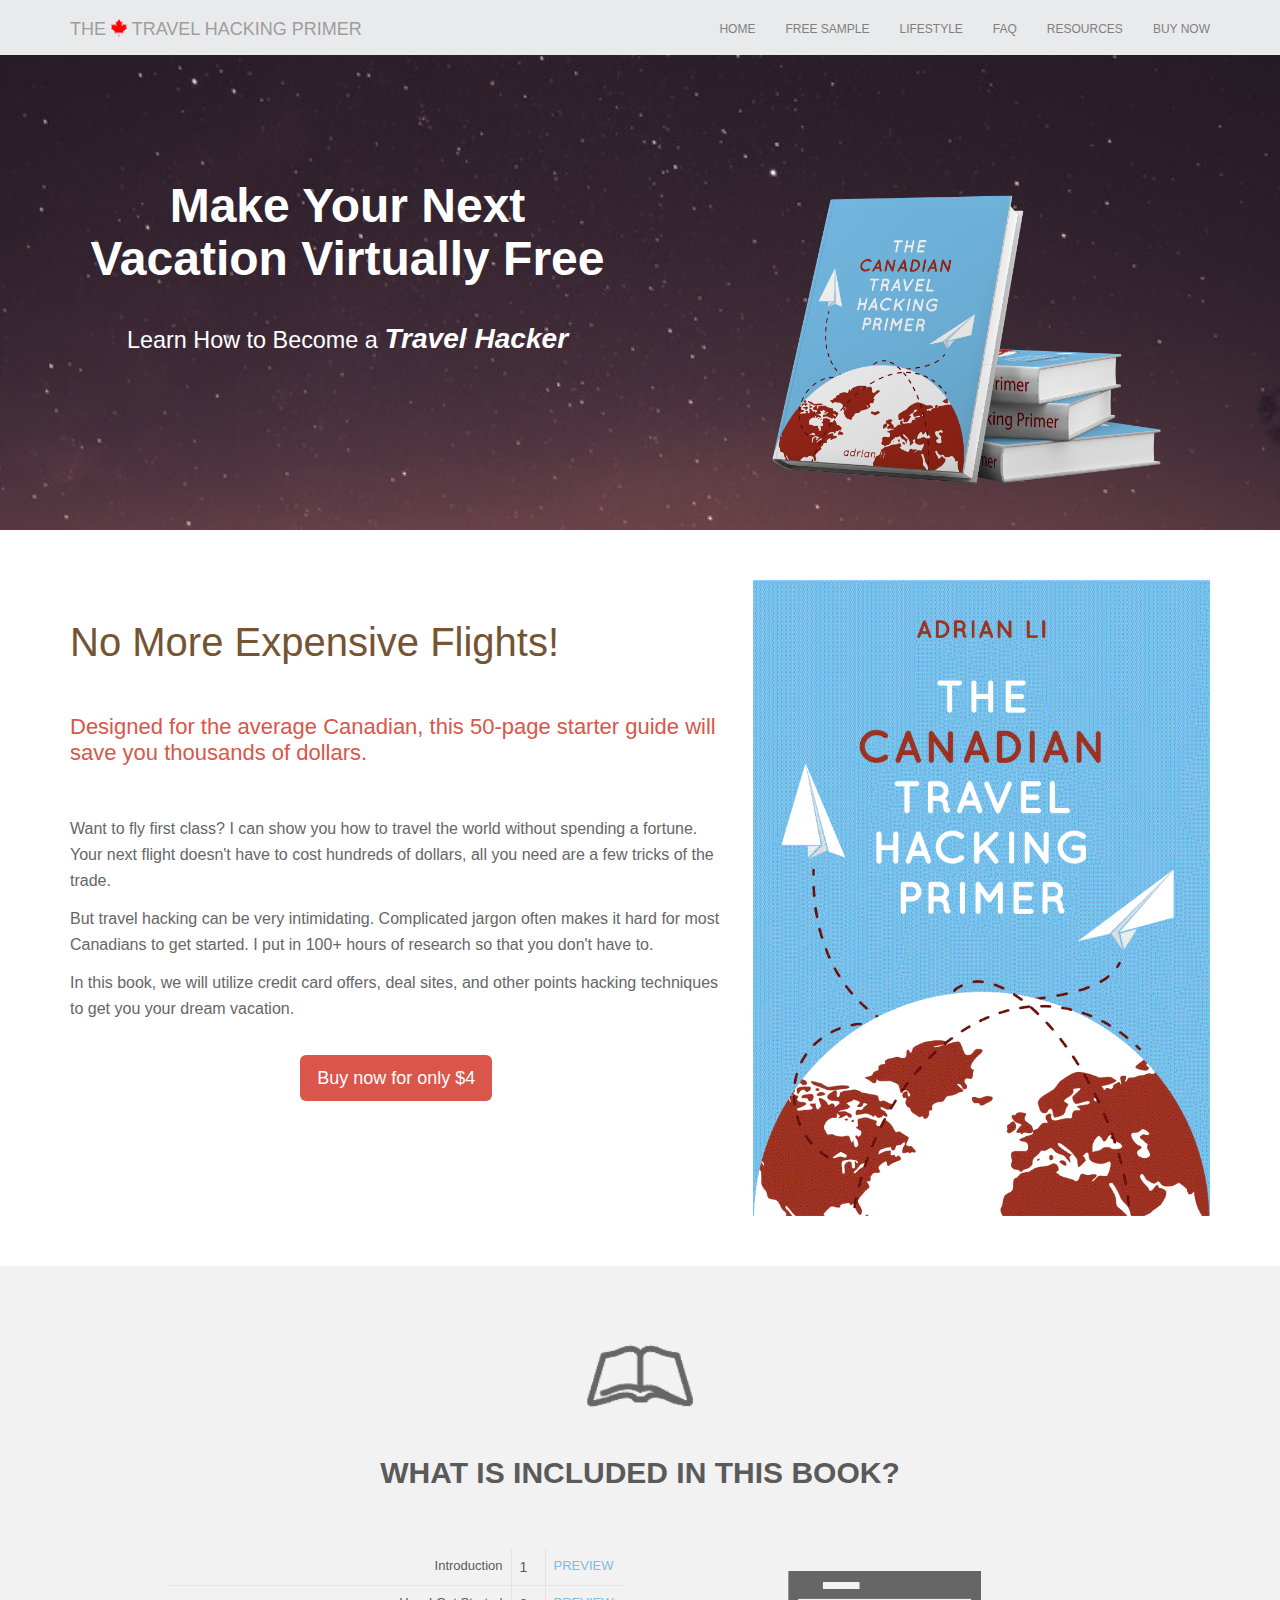
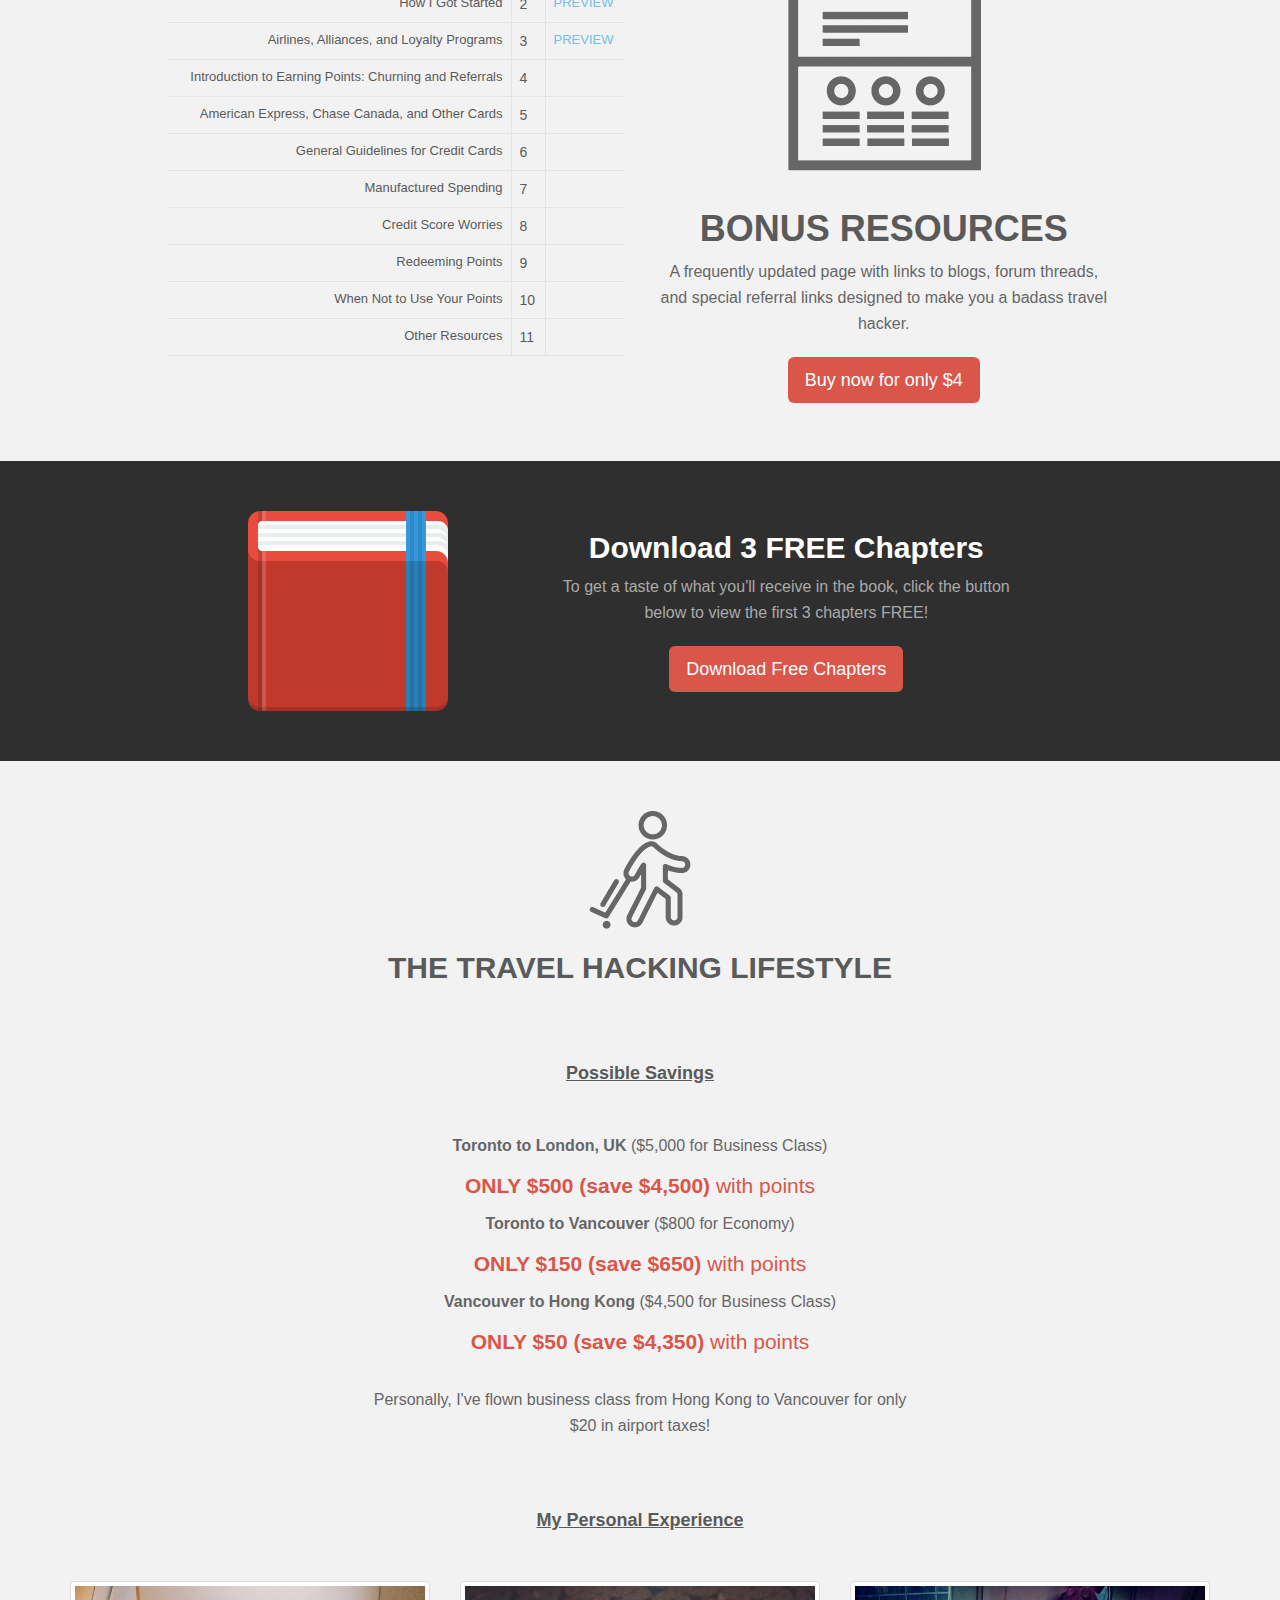
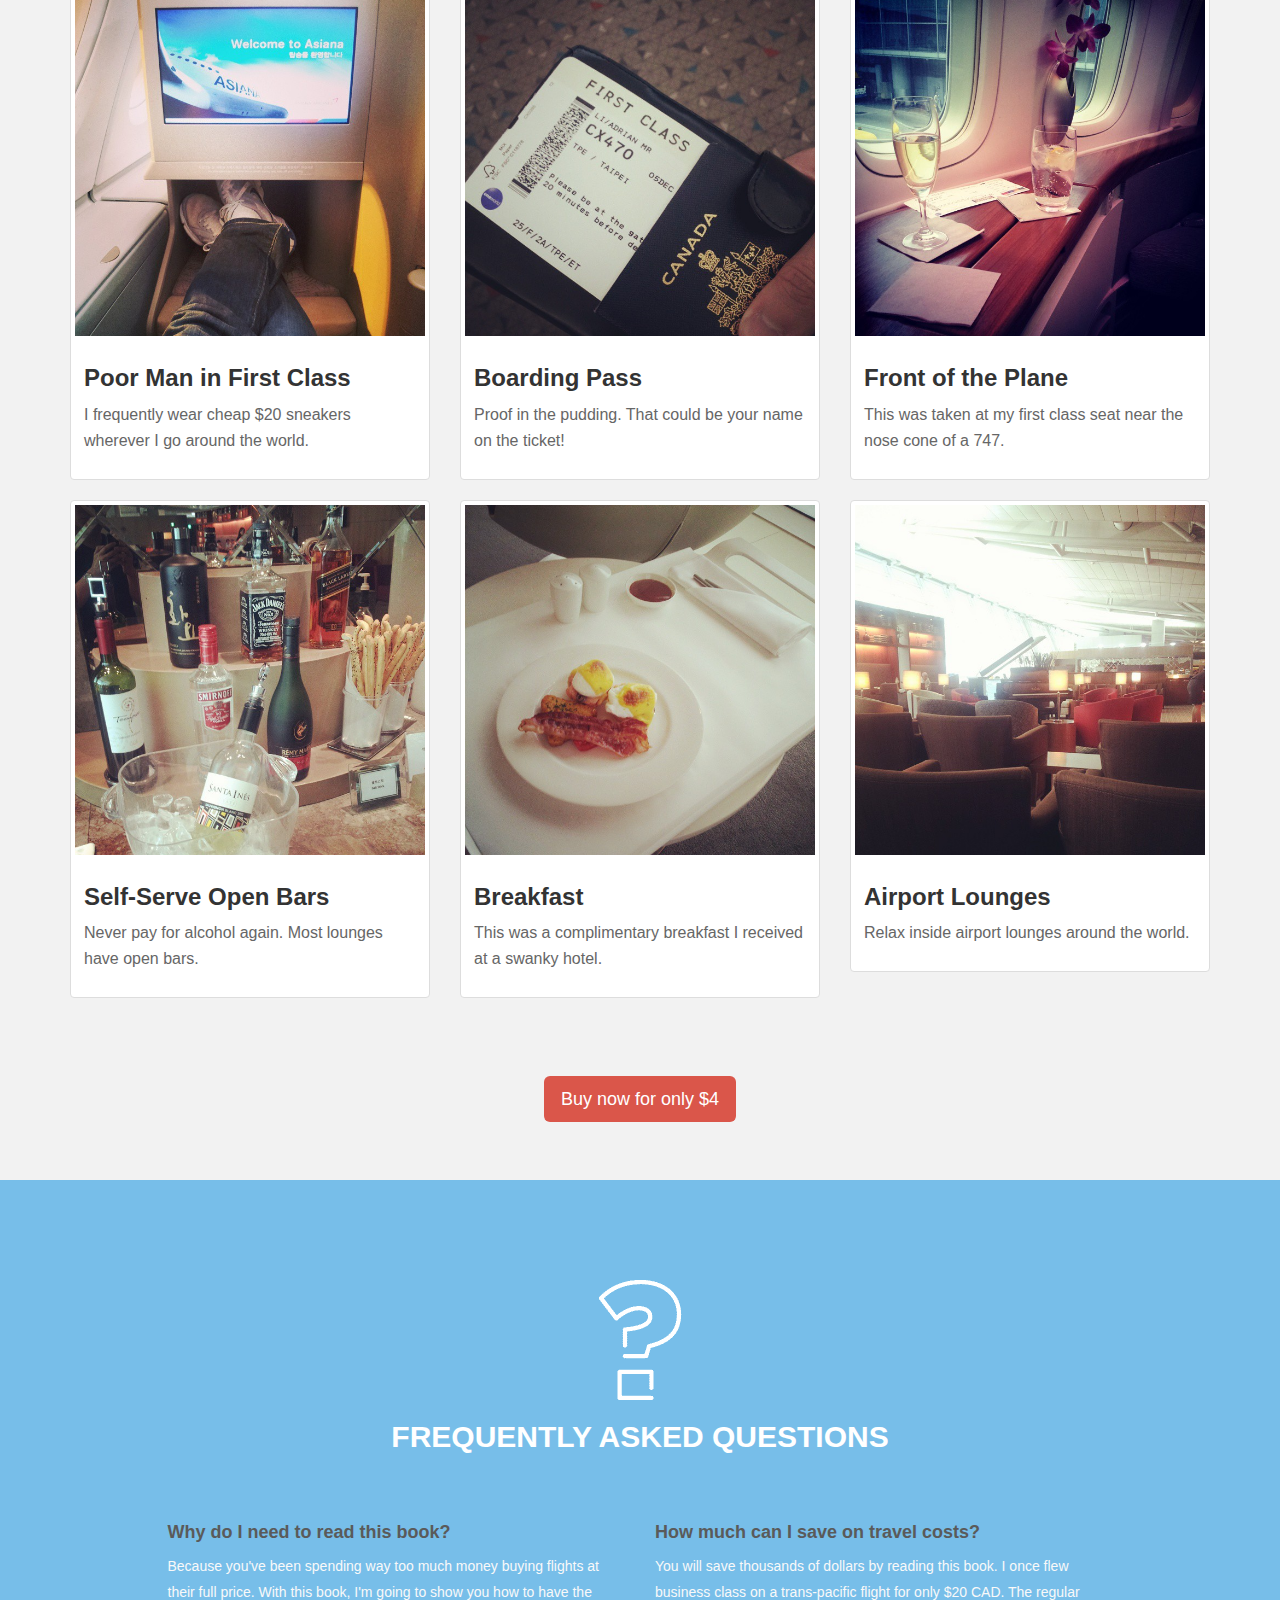
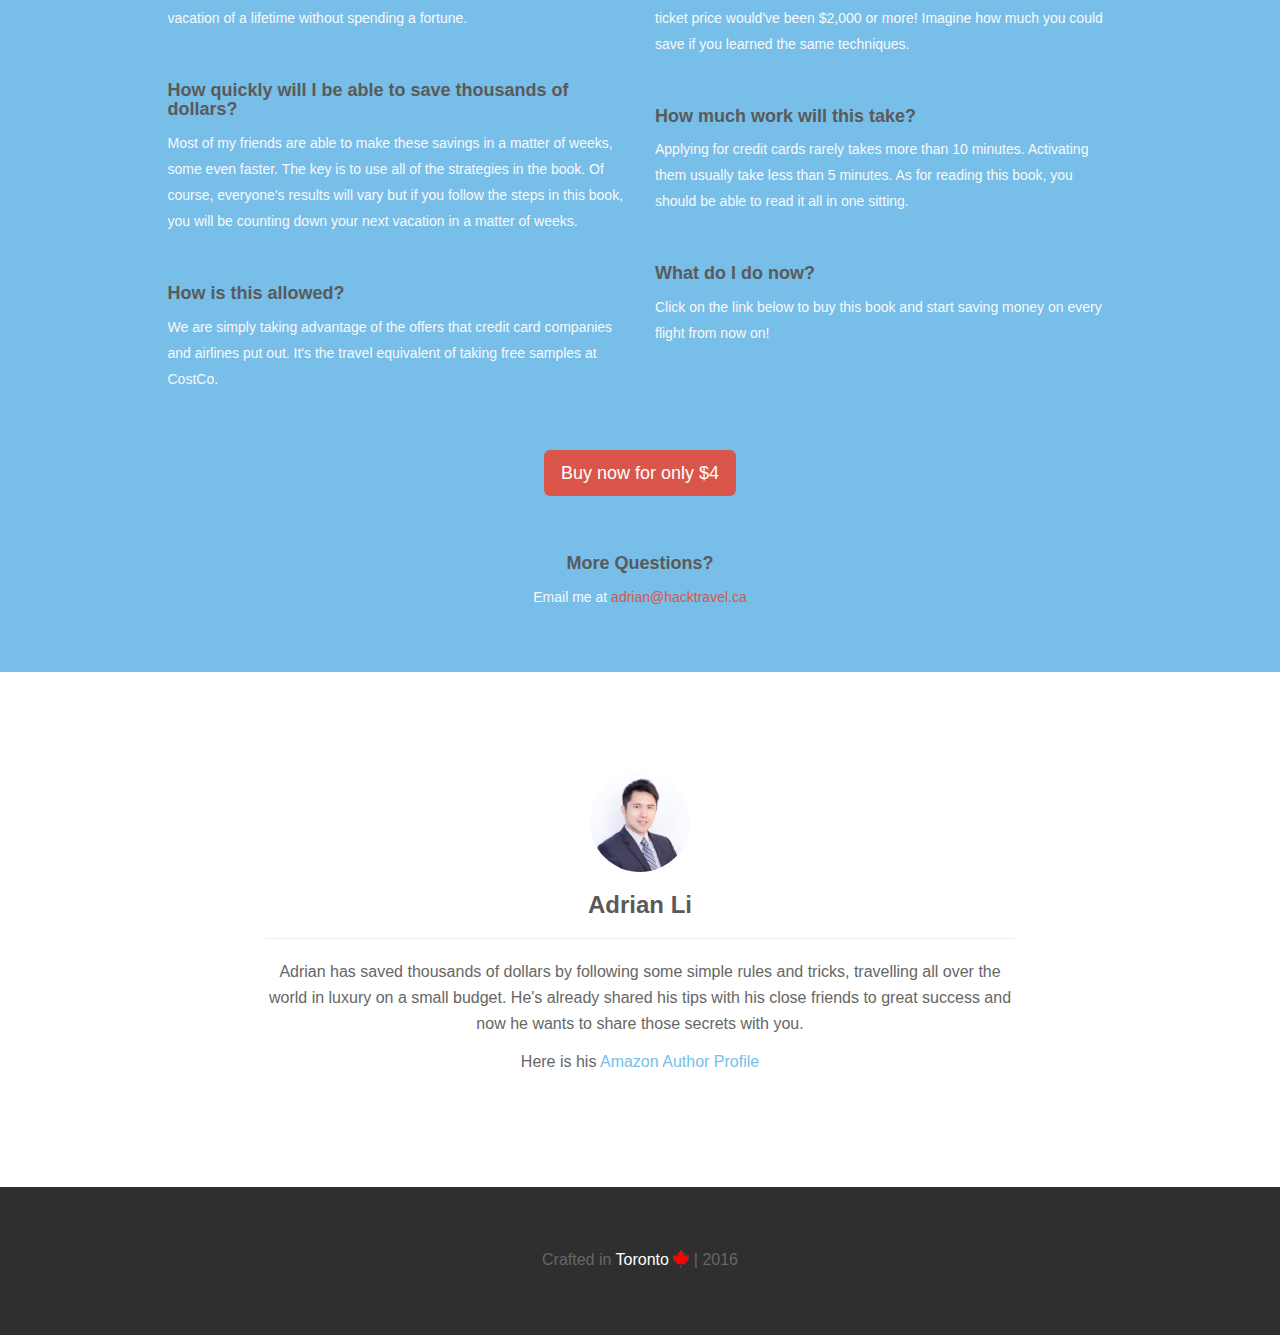
<file: index.html>
<!DOCTYPE html>
<html lang="en">
  <head>
    <meta charset="utf-8">
    <meta http-equiv="X-UA-Compatible" content="IE=edge">
    <meta name="viewport" content="width=device-width, initial-scale=1">
    <meta name="description" content="A short guide on how Canadians like you can fly first class for next to nothing.">
    <meta name="author" content="Adrian Li">
		
		<meta property="og:title" content="The Canadian Travel Hacking Primer" />
		<meta property="og:url" content="http://www.hacktravel.ca" />
		<meta property="og:image" content="http://www.hacktravel.ca/assets/img/fb-cover.png" />

    <link rel="icon" href="assets/img/favicon.ico">

    <title>The Canadian Travel Hacking Primer</title>

    <!-- Bootstrap core CSS -->
    <link href="assets/css/bootstrap.css" rel="stylesheet">

    <!-- Custom styles for this template -->
    <link href="assets/css/style.css" rel="stylesheet">


    <!-- IE10 viewport hack for Surface/desktop Windows 8 bug -->
    <script src="assets/js/ie10-viewport-bug-workaround.js"></script>

    <!-- Facebook Pixel Code -->
		<script>
		!function(f,b,e,v,n,t,s){if(f.fbq)return;n=f.fbq=function(){n.callMethod?
		n.callMethod.apply(n,arguments):n.queue.push(arguments)};if(!f._fbq)f._fbq=n;
		n.push=n;n.loaded=!0;n.version='2.0';n.queue=[];t=b.createElement(e);t.async=!0;
		t.src=v;s=b.getElementsByTagName(e)[0];s.parentNode.insertBefore(t,s)}(window,
		document,'script','//connect.facebook.net/en_US/fbevents.js');

		fbq('init', '1508843286082905');
		fbq('track', "PageView");</script>
		<noscript><img height="1" width="1" style="display:none"
		src="https://www.facebook.com/tr?id=1508843286082905&ev=PageView&noscript=1"
		/></noscript>
		<!-- End Facebook Pixel Code -->

    <!-- HTML5 shim and Respond.js IE8 support of HTML5 elements and media queries -->
    <!--[if lt IE 9]>
      <script src="https://oss.maxcdn.com/html5shiv/3.7.2/html5shiv.min.js"></script>
      <script src="https://oss.maxcdn.com/respond/1.4.2/respond.min.js"></script>
    <![endif]-->
  </head>

  <body>

    <div class="navbar navbar-inverse navbar-fixed-top" role="navigation">
      <div class="container">
        <div class="navbar-header">
          <button type="button" class="navbar-toggle" data-toggle="collapse" data-target=".navbar-collapse">
            <span class="sr-only">Toggle navigation</span>
            <span class="icon-bar"></span>
            <span class="icon-bar"></span>
            <span class="icon-bar"></span>
          </button>
          <a class="navbar-brand" href="#">The <img class="logo-leaf" src="assets/img/logo-leaf.png"> Travel Hacking Primer</a>
        </div>
        <div class="collapse navbar-collapse">
          <ul class="nav navbar-nav navbar-right">
            <li class="active"><a href="#">Home</a></li>
            <li class="click-download"><a href="#">Free Sample</a></li>
            <li class="click-lifestyle"><a href="#">Lifestyle</a></li>
            <li class="click-FAQ"><a href="#">FAQ</a></li>
            <li><a href="resources">Resources</a></li>
            <li><a href="http://gum.co/hacktravel" class="buy-btn-clicked">Buy Now</a></li>
          </ul>
        </div><!--/.nav-collapse -->
      </div>
    </div>

  <!-- ********** HERO SECTION ********** -->
  <div id="hero">
  	<div class="container">
  		<div class="row mt2 centered">
  			<div class="col-md-6">
	  			<h1 class="headline">
	  				Make Your Next Vacation Virtually Free
	  			</h1>
	  			<h3><small>Learn How to Become a <span class="subtitle-emphasis">Travel Hacker</span></small></h1>
	  			<div class="visible-xs visible-sm">
	  				<img src="assets/img/mockup-sm.png" alt="" class="img-responsive aligncenter" style="height:200px">
	  			</div>
	  		</div>
	  		<div class="col-md-6 mt hidden-sm hidden-xs">
	  			<img src="assets/img/mockup.png" alt="" class="img-responsive mt">
	  		</div>
  		</div>
  	</div>
  </div>
	
	<!-- ********** HEADER SECTION ********** -->
	<section id="home"></section>
	<div id="h">
	    <div class="container">
			<div class="row mb">
				<div class="col-md-7">
					<h1>No More Expensive Flights!</h1>
					<p class="big mtb">Designed for the average Canadian, this 50-page starter guide will save you thousands of dollars.</p>
					<div class="col-md-5 visible-xs visible-sm">
						<img class="img-responsive aligncenter" src="assets/img/mockup.png" alt="">
					</div>
					<p>Want to fly first class? I can show you how to travel the world without spending a fortune. Your next flight doesn't have to cost hundreds of dollars, all you need are a few tricks of the trade.</p>
					<p>But travel hacking can be very intimidating. Complicated jargon often makes it hard for most Canadians to get started. I put in 100+ hours of research so that you don't have to.</p>
					<p>In this book, we will utilize credit card offers, deal sites, and other points hacking techniques to get you your dream vacation.</p>
					<div class="row hidden-xs hidden-sm hidden-md mt-small">
						<div class="col-md-10 col-md-offset-1 centered">
							<a href="http://gum.co/hacktravel" class="buy-btn-clicked"><button class="btn btn-lg btn-red">Buy now for only $4</button></a>
						</div>
					</div><!--/row -->
				</div>
				<div class="col-md-5 hidden-xs hidden-sm">
						<img class="img-responsive aligncenter" src="assets/img/front.png" alt="">
					</div>
			</div><!--/row -->
	    </div><!-- /.container -->
	</div><!--/H -->
	
	<!-- ********** CTA DARK SECTION ********** -->
	<div class="dark-cta hidden-lg">
		<div class="container">
			<div class="row">
				<div class="col-md-8 col-md-offset-2 centered">
					<a href="http://gum.co/hacktravel" class="buy-btn-clicked"><button class="btn btn-lg btn-red">Buy now for only $4</button></a>
				</div>
			</div><!--/row -->
		</div><!--/container -->
	</div><!--/ W -->
	
	<!-- ********** WHITE SECTION / CHAPTERS LIST ********** -->
	<div id="g"><!--/G -->
		<div class="container">
			<div class="row centered mtb">
				<img class="icon-heading" src="assets/img/open-book.png">
				<h2>WHAT IS INCLUDED IN THIS BOOK?</h2>
			</div>
			<div class="row mb">
				<div class="col-md-5 col-md-offset-1">
					<table class='table'>
						<tr>
							<td class='title'>Introduction</td>
							<td class='number'>1</td>
							<td class='td-last'><a href='#' class="click-download">PREVIEW</a></td>
						</tr>
						<tr>
							<td class='title'>How I Got Started</td>
							<td class='number'>2</td>
							<td class='td-last'><a href='#' class="click-download">PREVIEW</a></td>
						</tr>
						<tr>
							<td class='title'>Airlines, Alliances, and Loyalty Programs</td>
							<td class='number'>3</td>
							<td class='td-last'><a href='#' class="click-download">PREVIEW</a></td>
						</tr>
						<tr>
							<td class='title'>Introduction to Earning Points: Churning and Referrals</td>
							<td class='number'>4</td>
							<td class='td-last'><a href=''></a></td>
						</tr>
						<tr>
							<td class='title'>American Express, Chase Canada, and Other Cards</td>
							<td class='number'>5</td>
							<td class='td-last'><a href=''></a></td>
						</tr>
						<tr>
							<td class='title'>General Guidelines for Credit Cards</td>
							<td class='number'>6</td>
							<td class='td-last'><a href=''></a></td>
						</tr>
						<tr>
							<td class='title'>Manufactured Spending</td>
							<td class='number'>7</td>
							<td class='td-last'><a href=''></a></td>
						</tr>
						<tr>
							<td class='title'>Credit Score Worries</td>
							<td class='number'>8</td>
							<td class='td-last'><a href=''></a></td>
						</tr>
						<tr>
							<td class='title'>Redeeming Points</td>
							<td class='number'>9</td>
							<td class='td-last'><a href=''></a></td>
						</tr>
						<tr>
							<td class='title'>When Not to Use Your Points</td>
							<td class='number'>10</td>
							<td class='td-last'><a href=''></a></td>
						</tr>
						<tr>
							<td class='title'>Other Resources</td>
							<td class='number'>11</td>
							<td class='td-last'><a href=''></a></td>
						</tr>
					</table>	
				</div><!--/col-md-5-->
				
				<div class="col-md-5 centered">
					<img src="assets/img/resource-page.png" class="resource-img">
					<h1>BONUS RESOURCES</h1>
					<p>A frequently updated page with links to blogs, forum threads, and special referral links designed to make you a badass travel hacker.</p>
					<div class="centered">
						<a href="http://gum.co/hacktravel" class="buy-btn-clicked"><button class="btn btn-lg btn-red">Buy now for only $4</button></a>
					</div>
				</div>
			</div><!--/row -->
		</div><!--/container -->
	</div><!--/G -->
	
	<!-- ********** GREY SECTION / DOWNLOAD SAMPLE ********** -->
	<section id="free"></section>
	<div class="dark-cta">
		<div class="container">
			<div class="row centered">
				<div class="col-md-4 col-md-offset-1">
					<img src="assets/img/flat-book.png" alt="">
				</div>
				<div class="col-md-5">
					<h2>Download 3 FREE Chapters</h2>
					<p style="color:#aaa">To get a taste of what you'll receive in the book, click the button below to view the first 3 chapters FREE!</p>
					<a href="assets/preview.pdf" target="_blank"><button class="btn btn-lg btn-red">Download Free Chapters</button></a>
				</div>
			</div><!--/row -->
		</div><!--/container -->
	</div>

	<!-- ********** GREY SECTION / PICTURES ********** -->
	<div id="lifestyle">
		<div id="g" class="ptd-50">
			<div class="container">
				<div class="row centered">
					<img class="icon-heading" src="assets/img/lifestyle.png">
					<h2 class="mb">THE TRAVEL HACKING LIFESTYLE</h2>
				</div>
				<div class="row">
					<div class="col-md-6 col-md-offset-3 mb centered">
						<br>
						<h4 class="mb" style="text-decoration:underline">Possible Savings</h4>
						<p><strong>Toronto to London, UK</strong> ($5,000 for Business Class)</p>
						<div class="red big"><strong>ONLY $500 (save $4,500)</strong> with points</div>
					
						<p><strong>Toronto to Vancouver</strong> ($800 for Economy)</p>
						<div class="red big"><strong>ONLY $150 (save $650)</strong> with points</div>
					
						<p><strong>Vancouver to Hong Kong</strong> ($4,500 for Business Class)</p>
						<div class="red big"><strong>ONLY $50 (save $4,350)</strong> with points</div>
						<br>
						<p>Personally, I've flown business class from Hong Kong to Vancouver for only $20 in airport taxes!</p>
					</div>	
				</div>			
				<div class="centered mb">
					<h4 style="text-decoration:underline">My Personal Experience</h4>
				</div>
				<div class="row">
					<div class="hidden-sm col-md-4">
				    <div class="thumbnail">
				      <img src="assets/img/feet.jpg" alt="Cheap sneakers in first class">
				      <div class="caption">
				        <h3>Poor Man in First Class</h3>
				        <p>I frequently wear cheap $20 sneakers wherever I go around the world.</p>
				      </div>
				    </div>
				  </div>
				  <div class="hidden-sm col-md-4">
				    <div class="thumbnail">
				      <img src="assets/img/first2.jpg" alt="...">
				      <div class="caption">
				        <h3>Boarding Pass</h3>
				        <p>Proof in the pudding. That could be your name on the ticket!</p>
				      </div>
				    </div>
				  </div>
				  <div class="hidden-sm col-md-4">
				    <div class="thumbnail">
				      <img src="assets/img/first.jpg" alt="...">
				      <div class="caption">
				        <h3>Front of the Plane</h3>
				        <p>This was taken at my first class seat near the nose cone of a 747.</p>
				      </div>
				    </div>
				  </div>
				</div>
				<div class="row">
				  <div class="hidden-sm col-md-4">
				    <div class="thumbnail">
				      <img src="assets/img/alcohol.jpg" alt="...">
				      <div class="caption">
				        <h3>Self-Serve Open Bars</h3>
				        <p>Never pay for alcohol again. Most lounges have open bars.</p>
				      </div>
				    </div>
				  </div>
				  <div class="hidden-sm col-md-4">
				    <div class="thumbnail">
				      <img src="assets/img/breakfast.jpg" alt="...">
				      <div class="caption">
				        <h3>Breakfast</h3>
				        <p>This was a complimentary breakfast I received at a swanky hotel.</p>
				      </div>
				    </div>
				  </div>
				  <div class="hidden-sm col-md-4">
				    <div class="thumbnail">
				      <img src="assets/img/lounge.jpg" alt="Cheap sneakers in first class">
				      <div class="caption">
				        <h3>Airport Lounges</h3>
				        <p>Relax inside airport lounges around the world.</p>
				      </div>
				    </div>
				  </div>
				</div>

				<div class="row">
					<div class="visible-sm-block col-sm-6">
				    <div class="thumbnail">
				      <img src="assets/img/feet.jpg" alt="Cheap sneakers in first class">
				      <div class="caption">
				        <h3>Poor Man in First Class</h3>
				        <p>I frequently wear cheap $20 sneakers wherever I go around the world.</p>
				      </div>
				    </div>
				  </div>
				  <div class="visible-sm-block col-sm-6">
				    <div class="thumbnail">
				      <img src="assets/img/first2.jpg" alt="...">
				      <div class="caption">
				        <h3>Boarding Pass</h3>
				        <p>Proof in the pudding. That could be your name on the ticket!</p>
				      </div>
				    </div>
				  </div>
				  <div class="visible-sm-block col-sm-6">
				    <div class="thumbnail">
				      <img src="assets/img/first.jpg" alt="...">
				      <div class="caption">
				        <h3>Front of the Plane</h3>
				        <p>This was taken at my first class seat near the nose cone of a 747.</p>
				      </div>
				    </div>
				  </div>
				  <div class="visible-sm-block col-sm-6">
				    <div class="thumbnail">
				      <img src="assets/img/alcohol.jpg" alt="...">
				      <div class="caption">
				        <h3>Self-Serve Open Bars</h3>
				        <p>Never pay for alcohol again. Most lounges have open bars.</p>
				      </div>
				    </div>
				  </div>
				  <div class="visible-sm-block col-sm-6">
				    <div class="thumbnail">
				      <img src="assets/img/breakfast.jpg" alt="...">
				      <div class="caption">
				        <h3>Breakfast</h3>
				        <p>This was a complimentary breakfast I received at a swanky hotel.</p>
				      </div>
				    </div>
				  </div>
				  <div class="visible-sm-block col-sm-6">
				    <div class="thumbnail">
				      <img src="assets/img/lounge.jpg" alt="Cheap sneakers in first class">
				      <div class="caption">
				        <h3>Airport Lounges</h3>
				        <p>Relax inside airport lounges around the world.</p>
				      </div>
				    </div>
				  </div>
				</div>


				<div class="row mt">
					<div class="col-md-8 col-md-offset-2 centered">
						<a href="http://gum.co/hacktravel" class="buy-btn-clicked"><button class="btn btn-lg btn-red">Buy now for only $4</button></a>
					</div>
				</div><!--/row -->
			</div><!--/container -->
		</div><!--/G -->
	</div>
	
	<!-- ********** YELLOW SECTION / FAQ ********** -->
	<div id="FAQ">
		<div id="b">
			<div class="container">
				<div class="row centered mt">
					<img class="icon-heading" src="assets/img/question-white.png">
					<h2>FREQUENTLY ASKED QUESTIONS</h2>
				</div>
				<div class="row mt">
					<div class="col-md-5 col-md-offset-1">
						<h4>Why do I need to read this book?</h4>
						<p class="sg mb">Because you've been spending way too much money buying flights at their full price. With this book, I'm going to show you how to have the vacation of a lifetime without spending a fortune.</p>
						<h4>How quickly will I be able to save thousands of dollars?</h4>
						<p class="sg mb">Most of my friends are able to make these savings in a matter of weeks, some even faster. The key is to use all of the strategies in the book. Of course, everyone's results will vary but if you follow the steps in this book, you will be counting down your next vacation in a matter of weeks.</p>
						<h4>How is this allowed?</h4>
						<p class="sg mb">We are simply taking advantage of the offers that credit card companies and airlines put out. It's the travel equivalent of taking free samples at CostCo.</p>
					</div><!--/col-md-5 -->
					
					<div class="col-md-5">
						<h4>How much can I save on travel costs?</h4>
						<p class="sg mb">You will save thousands of dollars by reading this book. I once flew business class on a trans-pacific flight for only $20 CAD. The regular ticket price would've been $2,000 or more! Imagine how much you could save if you learned the same techniques.
						</p>
						<h4>How much work will this take?</h4>
						<p class="sg mb">Applying for credit cards rarely takes more than 10 minutes. Activating them usually take less than 5 minutes. As for reading this book, you should be able to read it all in one sitting.</p>
						<h4>What do I do now?</h4>
						<p class="sg mb">Click on the link below to buy this book and start saving money on every flight from now on!</p>
					</div><!--/col-md-5-->
				</div><!--/row -->
				<div class="row">
					<div class="col-md-8 col-md-offset-2 centered">
						<a href="http://gum.co/hacktravel" class="buy-btn-clicked"><button class="btn btn-lg btn-red">Buy now for only $4</button></a>
					</div>
				</div><!--/row -->
				<div class="row centered">
					<div class="col-md-4 col-md-offset-4">
						<h4 class="mt">More Questions?</h4>
						<p class="sg">Email me at <a href="mailto:adrian@hacktravel.ca">adrian@hacktravel.ca</a></p>
					</div>
				</div>
			</div><!--/container -->
		</div>
	</div>
	
	<!-- ********** WHITE SECTION / AUTHOR ********** -->
	<div id="w">
		<div class="container">
			<div class="row mt">
				<div class="col-md-8 col-md-offset-2 centered">
	        <div class="item active">
	          <img src="assets/img/adrian.jpg" class="img-circle aligncenter" width="100">
	          <h3>Adrian Li</h3>
	          <hr class="aligncenter">
	          <p>Adrian has saved thousands of dollars by following some simple rules and tricks, travelling all over the world in luxury on a small budget. He's already shared his tips with his close friends to great success and now he wants to share those secrets with you.</p>
	          <p>Here is his <a href="http://amazon.com/author/adrianli" target="_blank">Amazon Author Profile</a></p>
	        </div>
				</div><!--/col-md-8 -->
			</div><!--/row -->
		</div><!--/container -->
	</div><!--/Y -->
	
	<!-- ********** DARK SECTION / FOOTER ********** -->
	<div id="f">
		<div class="container">
			<div class="row centered">
				<p>Crafted in <span class="white">Toronto</span> <img class="logo-leaf" src="assets/img/logo-leaf.png"> | 2016</p>
			</div>
		</div><!--/container -->
	</div><!--/F -->

    <!-- Bootstrap core JavaScript
    ================================================== -->
    <!-- Placed at the end of the document so the pages load faster -->
    <script src="assets/js/jquery.min.js"></script>
    <script src="assets/js/bootstrap.min.js"></script>
    <script src="assets/js/retina-1.1.0.js"></script>
    <script>
    	$(document).ready(function(){
    		$('.buy-btn-clicked').click(function(){
    			fbq('track', 'Lead');
    		});
    		$('.click-download').click(function(){
    			$('html, body').animate({
    				scrollTop: $('#free').offset().top - 50
    			}, 1000);
    		});
    		$('.click-lifestyle').click(function(){
    			$('html, body').animate({
    				scrollTop: $('#lifestyle').offset().top - 50
    			}, 1000);
    		});
    		$('.click-FAQ').click(function(){
    			$('html, body').animate({
    				scrollTop: $('#FAQ').offset().top - 50
    			}, 1000);
    		});
    	});
    </script>
    <script>
		  (function(i,s,o,g,r,a,m){i['GoogleAnalyticsObject']=r;i[r]=i[r]||function(){
		  (i[r].q=i[r].q||[]).push(arguments)},i[r].l=1*new Date();a=s.createElement(o),
		  m=s.getElementsByTagName(o)[0];a.async=1;a.src=g;m.parentNode.insertBefore(a,m)
		  })(window,document,'script','//www.google-analytics.com/analytics.js','ga');

		  ga('create', 'UA-68669637-1', 'auto');
		  ga('send', 'pageview');

		</script>
  </body>
</html>
</file>
<file: assets/css/style.css>
/*
 * Author: Adrian Li
 */

/*	################################################################
	0. CUSTOM STYLES
################################################################# */

.ptd-50 {
	padding-top: 50px;
	padding-bottom: 50px;
}

.big {
	font-size: 150%;
}

.red {
	color: #da564a;
}

.logo-leaf {
	display: inline !important;
	height: 18px;
	margin-bottom: 5px;
}

.subtitle-emphasis {
	font-weight: bold;
	font-style: oblique;
	font-size: 120%;
}

.underline {
	text-decoration: underline;
}

.white {
	color: white;
}

#y h2, #y h4 {
	color: #5A5A5A;
}

#y p.sg {
	color: #5A5A5A;
}

#b h2 {
	color: white;
}

#b h4 {
	color: #5A5A5A;
}

#b p.sg {
	color: #F9F9F9;
}

.icon-heading {
	height: 120px;
}

.resource-img {
	height: 240px;
}

#hero * {
	color: white;
}

#hero .headline {
	margin-top: 40px;
	padding: 10px;
}

@media(min-width: 480px) {
	#hero .headline {
		margin-top: 60px;
	}
}

@media(min-width: 720px) {
	#hero h1 {
		font-size: 48px;
	}
	#hero h3 {
		font-size: 36px;
	}
}

@media(min-width: 992px) {
	#hero .headline {
		margin-top: 120px;
	}
}

#hero {
	height: 480px;
	background: url('../img/hero.jpg') no-repeat center center fixed; 
	-webkit-background-size: cover;
  -moz-background-size: cover;
  -o-background-size: cover;
  background-size: cover;
}
/*	################################################################
	1. GENERAL STRUCTURES
################################################################# */

/* Import fonts */
@import url(http://fonts.googleapis.com/css?family=Montserrat:400,700);

* { 
	margin: 0;
	padding: 0px;
    font-family: 'Montserrat', sans-serif;
} 
body { 
	background: #fff; 
	margin: 0; 
	color: #5a5a5a;
	padding-top: 50px;
}

h1, h2, h3, h4, h5, h6 {
    font-family: 'Montserrat', sans-serif;
	font-weight: 700;
}


p { 
	padding: 0; 
	margin-bottom: 12px; 
    font-family: 'Montserrat', sans-serif;
	font-weight: 400;
	font-size: 16px; 
	line-height: 26px;
	color: #666; 
	margin-top: 10px; 
}

html,
body {
	height: 100%;
}

.alignleft { float: left; }
.alignright { float: right; }
.aligncenter {
	margin-left: auto;
	margin-right: auto;
	display: block;
	clear: both;
}
.centered {text-align: center}
.mt {margin-top: 50px;}
.mt-small {margin-top: 25px;}
.mb {margin-bottom: 50px;}
.mb-small {margin-bottom: 25px;}
.mtb {margin-top: 50px; margin-bottom: 50px;}
.mtb2 { margin-top: 100px; margin-bottom: 100px;}
.mtb-small {margin-top: 25px; margin-bottom: 25px;}
.ptb {padding-top: 80px; padding-bottom: 80px;}

.clear {
	clear: both;
	display: block;
	font-size: 0;
	height: 0;
	line-height: 0;
	width:100%;
}
::-moz-selection  {
	color: #fff;
	text-shadow:none;
	background:#2B2E31;
}
::selection {
	color: #fff;
	text-shadow:none;
	background:#2B2E31;
}
*,
*:after,
*:before {
	-webkit-box-sizing: border-box;
	-moz-box-sizing: border-box;
	box-sizing: border-box;
	padding: 0;
	margin: 0;
}
a { 
	padding: 0;
	margin: 0;
	text-decoration: none; 
	-webkit-transition: background-color .4s linear, color .4s linear;
	-moz-transition: background-color .4s linear, color .4s linear;
	-o-transition: background-color .4s linear, color .4s linear;
	-ms-transition: background-color .4s linear, color .4s linear;
	transition: background-color .4s linear, color .4s linear;
	color: #77bee9;
}
a:hover,
a:focus {
  text-decoration: none;
  color:#696E74;
}

/* FORM CONFIGURATION */

input {
	font-size: 18px;
	min-height: 40px;
	border-radius: 2px;
	line-height: 20px;
	padding: 11px 30px 12px;
	border: none;
	margin-bottom: 10px;
	background-color: #fff;
	-webkit-transition: background-color 0.2s;
	transition: background-color 0.2s;
}

.subscribe-input {
	float: left;
	width: 100%;
	text-align: left;
	margin-right: 2px;
}

@media(min-width: 420px) {
	.subscribe-input {
		width: 65%;
	}
}

.subscribe-submit {
	right: 0;
}

/* BOOTSTRAP MODIFICATIONS */
.navbar {
	font-size: 12px;
	text-transform: uppercase;
	min-height: 50px;
	padding-top: 4px;
}
.navbar-inverse {
	background: #E9EAEC;
	border-color: transparent;
}

.navbar-inverse .navbar-nav > li > a {
	color: #808080;
}

.navbar-inverse .navbar-nav > .active > a, .navbar-inverse .navbar-nav > .active > a:hover, .navbar-inverse .navbar-nav > .active > a:focus {
	background: transparent;
	color: #808080;
}

.navbar-inverse .navbar-collapse, .navbar-inverse .navbar-form {
	border-color: transparent;
}

.navbar-brand {
	font-size: 12px;
}

@media(min-width: 480px) {
	.navbar-brand {
		font-size: 18px;
	}
}

/* HEADER WRAP SECTION */

#h {
	/*background: #f4f5bc;*/
	min-height: 600px;
	padding-top: 50px;
	/*color: #745433;*/
	color: #5A5A5A;
}

#h h1 {
	color: #745433;
	/*color: #5A5A5A;*/
	padding-top: 20px;
	font-weight: 400;
	font-size: 40px;
}

#h .big {
	font-size: 22px;
	color: #da564a;
}

/* White CTA Section */
#w {
	padding-bottom: 50px;
	padding-top: 50px;
	background: #ffffff;
}

.dark-cta {
	padding-bottom: 50px;
	padding-top: 50px;
	background: #2f2f2f;
	color: white;
}

.btn-yellow {
	background: #77bee9;
	color: white;
	margin: 8px;
}

.btn-red {
	background: #da564a;
	color: white;
	margin: 8px;
}

.sg {
	font-size: 14px;
	color: #b7b7b7;
	font-weight: 400;
}


/* Grey Section */
#g {
	background: #f2f2f2;
	/*padding-bottom: 50px;
	padding-top: 50px;*/
}

#g h2 {
	font-weight: 700;
	color: #5A5A5A;
	/*color: #b7b7b7;*/
}

.btn-download {
	background: #77bee9;
	color: white;
}

/* TABLE CONFIGURATION */

table.table tr td.title {
	text-align: right;
	color: #5a5a5a;
	font-size: 13px;
}

table.table tr td {
	border-right: 1px solid #E3E3E3;
	border-bottom: 1px solid #E3E3E3 !important;
	border-top: none;
}

table.table tr td.td-last {
	border-right: none;
	color: #59BA47;
	font-size: 13px;
	text-align: left;
}

/* YELLOW SECTION */
#y {
	padding-bottom: 50px;
	padding-top: 50px;
	min-height: 500px;
	background: #27;
}

#y hr {
	border: 1px solid #5a5a5a;
	width: 100px;
}

/* BLUE SECTION */
#b {
	padding-bottom: 50px;
	padding-top: 50px;
	min-height: 500px;
	background: #77bee9;
}

#b hr {
	border: 1px solid #5a5a5a;
	width: 100px;
}

#b a {
	color: #da564a;
}

#b a:hover {
	text-decoration: underline;
}

/* PRICES */
.prices {
	
}
.prices li {
	list-style-type: none;
	border-bottom: 1px solid #cccccc;
	padding-bottom: 10px;
	padding-top: 10px;
}
.prices h3 {
	font-weight: 400;
	color: #da564a;
}

/* Footer */
#f {
	padding-bottom: 50px;
	padding-top: 50px;
	background: #2f2f2f;
	margin-top: 50px;
}
</file>
